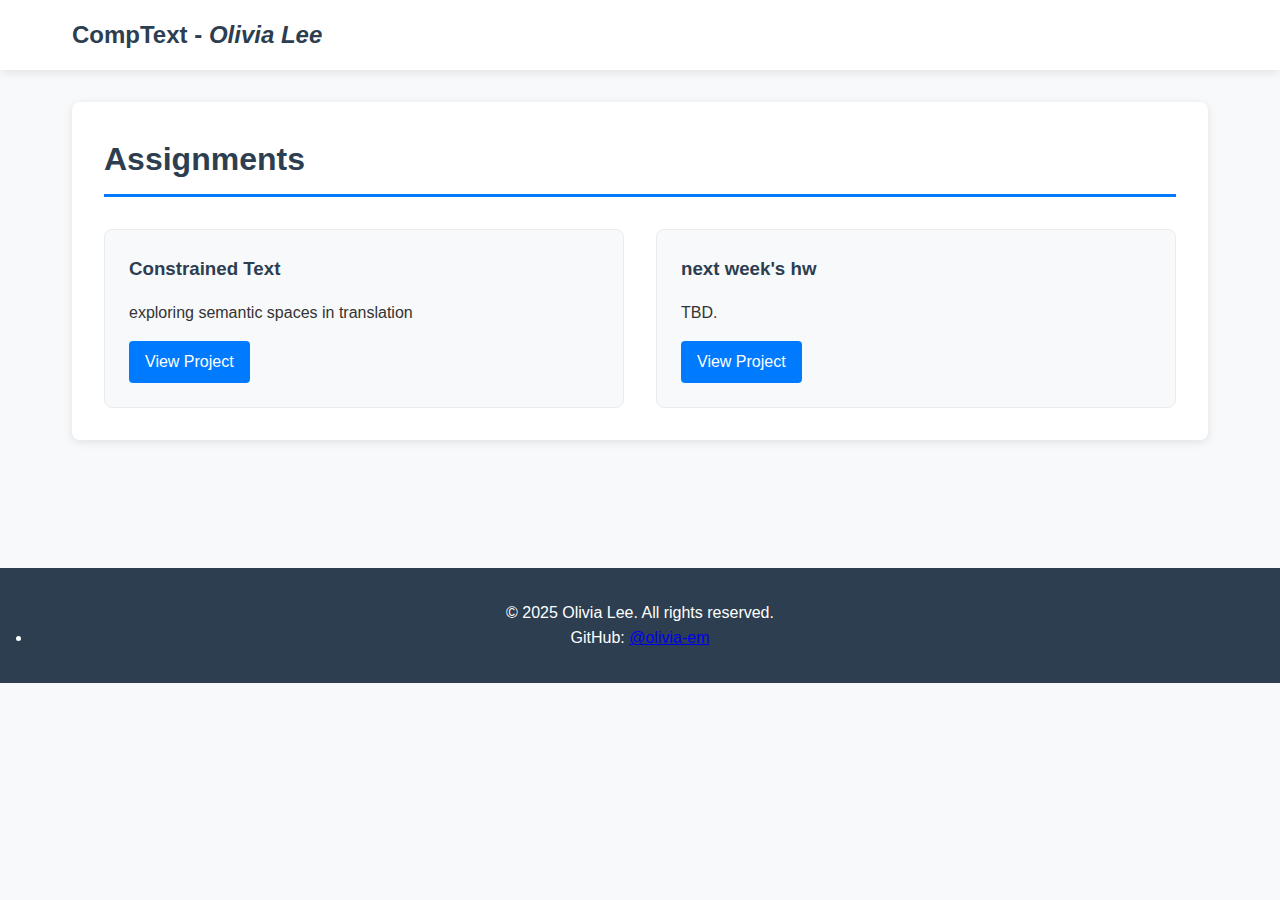
<file: index.html>
<!DOCTYPE html>
<html lang="en">
<head>
    <meta charset="UTF-8">
    <meta name="viewport" content="width=device-width, initial-scale=1.0">
    <title>CompText F25</title>
    <meta name="description" content="A brief description of your project or personal page">
    <link rel="stylesheet" href="styles.css">
</head>
<body>
    <header>
        <nav>
            <h1>CompText - <i>Olivia Lee</i></h1>
        </nav>
    </header>

    <main>
        <section id="projects">
            <h2>Assignments</h2>
            <div class="project-grid">
                <div class="project-card">
                    <h3>Constrained Text</h3>
                    <p>exploring semantic spaces in translation</p>
                    <a href="constrained-text.html" class="project-link">View Project</a>
                </div>
                <div class="project-card">
                    <h3>next week's hw</h3>
                    <p>TBD.</p>
                    <a href="#" class="project-link">View Project</a>
                </div>
            </div>
        </section>

    </main>

    <footer>
        <p>&copy; 2025 Olivia Lee. All rights reserved.</p>
        <ul>
                <li>GitHub: <a href="https://github.com/olivia-em">@olivia-em</a></li>
            </ul>
    </footer>
</body>
</html>
</file>
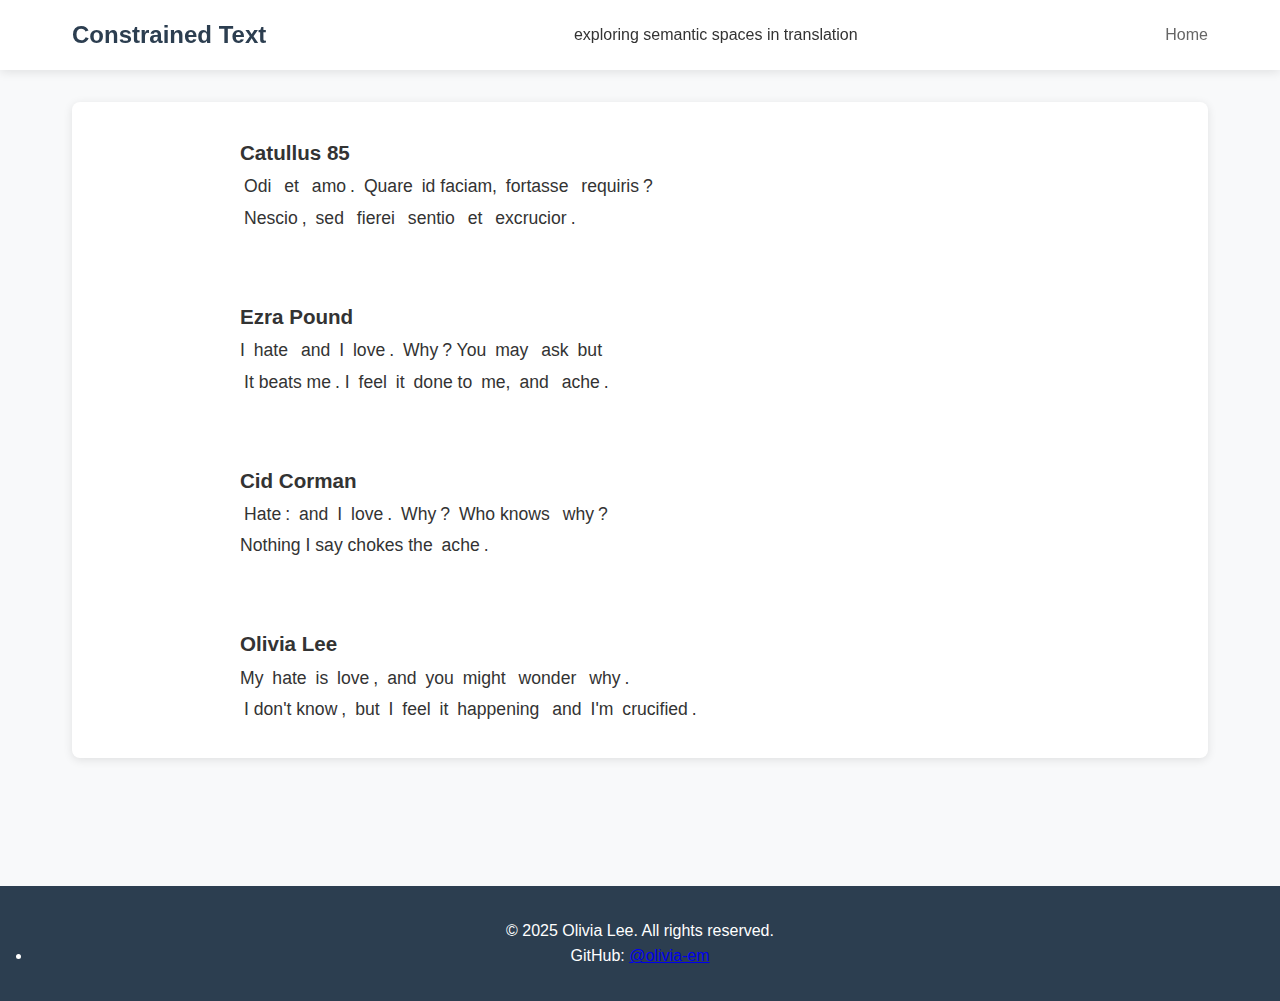
<file: constrained-text.html>
<!DOCTYPE html>
<html lang="en">
<head>
    <meta charset="UTF-8">
    <meta name="viewport" content="width=device-width, initia-scale=1.0">
    <title>Constrained Text - CompText F25</title>
    <meta name="description" content="Constrained text project with hyperlinked words">
    <link rel="stylesheet" href="styles.css">
    <style>
        /* Additional styles for constrained text page */
        .text-content {
            max-width: 800px;
            margin: 0 auto;
            line-height: 1.8;
            font-size: 1.1rem;
        }
        
        .hyperlink-word {
            color: #ff4444;
            text-decoration: underline;
            cursor: pointer;
            transition: all 0.3s ease;
            padding: 2px 4px;
            border-radius: 4px;
        }
        
        .hyperlink-word:hover {
            background-color: #ff4444;
            color: white;
            text-decoration: none;
        }
        
        .back-link {
            display: inline-block;
            margin-bottom: 2rem;
            color: #ff4444;
            text-decoration: none;
            font-weight: 500;
            padding: 0.5rem 1rem;
            border: 1px solid #ff4444;
            border-radius: 8px;
            transition: all 0.3s ease;
        }
        
        .back-link:hover {
            background-color: #ff4444;
            color: white;
        }
        
        /* Target sections for hyperlinks */
        .target-section {
            padding: 1rem;
            margin: 2rem 0;
            background-color: #f8f8f8;
            border-radius: 8px;
            border-left: 4px solid #ff4444;
        }
        
        .target-section h3 {
            color: #ff4444;
            margin-bottom: 0.5rem;
        }
        
        /* Semantic highlighting styles */
        .latin-word {
            cursor: pointer;
            padding: 2px 4px;
            border-radius: 3px;
            transition: all 0.3s ease;
            position: relative;
        }
        
        .latin-word:hover {
            background-color: #ff4444;
            color: white;
        }
        
        .english-word {
            padding: 2px 4px;
            border-radius: 3px;
            transition: all 0.3s ease;
        }
        
        .highlight {
            background-color: #ffe6e6;
            font-weight: bold;
        }
        
        .hover-highlight {
            background-color: #ff4444;
            color: white;
        }
    </style>
</head>
<body>
    <header>
        <nav>
            <h1>Constrained Text</h1>
             <p>exploring semantic spaces in translation</p>
            <ul>
                <li><a href="index.html">Home</a></li>
            </ul>
        </nav>
    </header>
       

    <main>
        <section id="text">
            <div class="text-content">
                <p id="p1">
                    <h3>Catullus 85</h3>
                    <span class="latin-word" data-word="odi">Odi</span> <span class="latin-word" data-word="et">et</span> <span class="latin-word" data-word="amo">amo</span>. <span class="latin-word" data-word="quare">Quare</span> id faciam, <span class="latin-word" data-word="fortasse">fortasse</span> <span class="latin-word" data-word="requiris">requiris</span>? <br>
                    <span class="latin-word" data-word="nescio">Nescio</span>, <span class="latin-word" data-word="sed">sed</span> <span class="latin-word" data-word="fierei">fierei</span> <span class="latin-word" data-word="sentio">sentio</span> <span class="latin-word" data-word="et">et</span> <span class="latin-word" data-word="excrucior">excrucior</span>.
                </p>
                <br></br>
                <p id="p2">
                    <h3>Ezra Pound</h3>
                   I <span class="english-word" data-word="odi">hate</span> <span class="english-word" data-word="et">and</span> I <span class="english-word" data-word="amo">love</span>. <span class="english-word" data-word="quare">Why</span>? You <span class="english-word" data-word="fortasse">may</span> <span class="english-word" data-word="requiris">ask</span> but <br>
                   <span class="english-word" data-word="nescio">It beats me</span>. I <span class="english-word" data-word="sentio">feel</span> it <span class="english-word" data-word="fierei">done to</span> me, <span class="english-word" data-word="et">and</span> <span class="english-word" data-word="excrucior">ache</span>.
                </p>
                 <br></br>
                <p id="p3">
                    <h3>Cid Corman</h3>
                   <span class="english-word" data-word="odi">Hate</span>: <span class="english-word" data-word="et">and</span> I <span class="english-word" data-word="amo">love</span>. <span class="english-word" data-word="quare">Why</span>? <span class="english-word" data-word="nescio">Who knows</span> <span class="english-word" data-word="quare">why</span>? <br>
                   Nothing I say chokes the <span class="english-word" data-word="excrucior">ache</span>.
                </p>
                 <br></br>
                <p id="p4">
                    <h3>Olivia Lee</h3>
                    My <span class="english-word" data-word="odi">hate</span> is <span class="english-word" data-word="amo">love</span>, <span class="english-word" data-word="et">and</span> you <span class="english-word" data-word="fortasse">might</span> <span class="english-word" data-word="requiris">wonder</span> <span class="english-word" data-word="quare">why</span>.<br>
                    <span class="english-word" data-word="nescio">I don't know</span>, <span class="english-word" data-word="sed">but</span> I <span class="english-word" data-word="sentio">feel</span> it <span class="english-word" data-word="fierei">happening</span> <span class="english-word" data-word="et">and</span> I'm <span class="english-word" data-word="excrucior">crucified</span>.
                </p>
            </div>
        </section>
 </main> 

  <footer>
        <p>&copy; 2025 Olivia Lee. All rights reserved.</p>
        <ul>
                <li>GitHub: <a href="https://github.com/olivia-em">@olivia-em</a></li>
            </ul>
    </footer>

    <script>
        // Semantic highlighting for Latin-English word connections
        document.addEventListener('DOMContentLoaded', function() {
            // Get all Latin words
            const latinWords = document.querySelectorAll('.latin-word');
            
            latinWords.forEach(latinWord => {
                const wordType = latinWord.getAttribute('data-word');
                
                latinWord.addEventListener('mouseenter', function() {
                    // Highlight this Latin word
                    this.classList.add('hover-highlight');
                    
                    // Find and highlight all corresponding English words
                    const englishWords = document.querySelectorAll(`.english-word[data-word="${wordType}"]`);
                    englishWords.forEach(englishWord => {
                        englishWord.classList.add('hover-highlight');
                    });
                });
                
                latinWord.addEventListener('mouseleave', function() {
                    // Remove highlight from this Latin word
                    this.classList.remove('hover-highlight');
                    
                    // Remove highlight from all corresponding English words
                    const englishWords = document.querySelectorAll(`.english-word[data-word="${wordType}"]`);
                    englishWords.forEach(englishWord => {
                        englishWord.classList.remove('hover-highlight');
                    });
                });
            });
            
            // Also add hover functionality to English words
            const englishWords = document.querySelectorAll('.english-word');
            
            englishWords.forEach(englishWord => {
                const wordType = englishWord.getAttribute('data-word');
                
                englishWord.addEventListener('mouseenter', function() {
                    // Highlight this English word
                    this.classList.add('hover-highlight');
                    
                    // Find and highlight the corresponding Latin word
                    const latinWord = document.querySelector(`.latin-word[data-word="${wordType}"]`);
                    if (latinWord) {
                        latinWord.classList.add('hover-highlight');
                    }
                    
                    // Highlight all other English translations of the same word
                    const otherEnglishWords = document.querySelectorAll(`.english-word[data-word="${wordType}"]`);
                    otherEnglishWords.forEach(otherWord => {
                        otherWord.classList.add('hover-highlight');
                    });
                });
                
                englishWord.addEventListener('mouseleave', function() {
                    // Remove highlight from this English word
                    this.classList.remove('hover-highlight');
                    
                    // Remove highlight from the corresponding Latin word
                    const latinWord = document.querySelector(`.latin-word[data-word="${wordType}"]`);
                    if (latinWord) {
                        latinWord.classList.remove('hover-highlight');
                    }
                    
                    // Remove highlight from all other English translations
                    const otherEnglishWords = document.querySelectorAll(`.english-word[data-word="${wordType}"]`);
                    otherEnglishWords.forEach(otherWord => {
                        otherWord.classList.remove('hover-highlight');
                    });
                });
            });
        });
    </script>
</body>
</html>
</file>
<file: styles.css>
/* Reset and base styles */
* {
    margin: 0;
    padding: 0;
    box-sizing: border-box;
}

body {
    font-family: -apple-system, BlinkMacSystemFont, 'Segoe UI', Roboto, Oxygen, Ubuntu, Cantarell, sans-serif;
    line-height: 1.6;
    color: #333;
    background-color: #f8f9fa;
}

/* Header and Navigation */
header {
    background-color: #fff;
    box-shadow: 0 2px 10px rgba(0, 0, 0, 0.1);
    position: sticky;
    top: 0;
    z-index: 100;
}

nav {
    max-width: 1200px;
    margin: 0 auto;
    padding: 1rem 2rem;
    display: flex;
    justify-content: space-between;
    align-items: center;
}

nav h1 {
    color: #2c3e50;
    font-size: 1.5rem;
}

nav ul {
    display: flex;
    list-style: none;
    gap: 2rem;
}

nav a {
    text-decoration: none;
    color: #666;
    font-weight: 500;
    transition: color 0.3s ease;
}

nav a:hover {
    color: #007bff;
}

/* Main content */
main {
    max-width: 1200px;
    margin: 0 auto;
    padding: 2rem;
}

section {
    margin-bottom: 4rem;
    background-color: #fff;
    padding: 2rem;
    border-radius: 8px;
    box-shadow: 0 2px 10px rgba(0, 0, 0, 0.1);
}

/* Hero section */
#hero {
    text-align: center;
    background: linear-gradient(135deg, #667eea 0%, #764ba2 100%);
    color: white;
    margin-bottom: 2rem;
}

#hero h2 {
    font-size: 2.5rem;
    margin-bottom: 1rem;
}

#hero p {
    font-size: 1.2rem;
    opacity: 0.9;
}

/* Section headings */
h2 {
    color: #2c3e50;
    font-size: 2rem;
    margin-bottom: 1rem;
    border-bottom: 3px solid #007bff;
    padding-bottom: 0.5rem;
}

/* Projects section */
.project-grid {
    display: grid;
    grid-template-columns: repeat(auto-fit, minmax(300px, 1fr));
    gap: 2rem;
    margin-top: 2rem;
}

.project-card {
    background-color: #f8f9fa;
    padding: 1.5rem;
    border-radius: 8px;
    border: 1px solid #e9ecef;
    transition: transform 0.3s ease, box-shadow 0.3s ease;
}

.project-card:hover {
    transform: translateY(-5px);
    box-shadow: 0 4px 20px rgba(0, 0, 0, 0.15);
}

.project-card h3 {
    color: #2c3e50;
    margin-bottom: 1rem;
}

.project-link {
    display: inline-block;
    margin-top: 1rem;
    padding: 0.5rem 1rem;
    background-color: #007bff;
    color: white;
    text-decoration: none;
    border-radius: 4px;
    transition: background-color 0.3s ease;
}

.project-link:hover {
    background-color: #0056b3;
}

/* Contact section */
#contact ul {
    list-style: none;
    margin-top: 1rem;
}

#contact li {
    margin-bottom: 0.5rem;
}

#contact a {
    color: #007bff;
    text-decoration: none;
}

#contact a:hover {
    text-decoration: underline;
}

/* Footer */
footer {
    background-color: #2c3e50;
    color: white;
    text-align: center;
    padding: 2rem;
    margin-top: 2rem;
}

/* Responsive design */
@media (max-width: 768px) {
    nav {
        flex-direction: column;
        gap: 1rem;
    }

    nav ul {
        gap: 1rem;
    }

    main {
        padding: 1rem;
    }

    #hero h2 {
        font-size: 2rem;
    }

    .project-grid {
        grid-template-columns: 1fr;
    }
}
</file>
